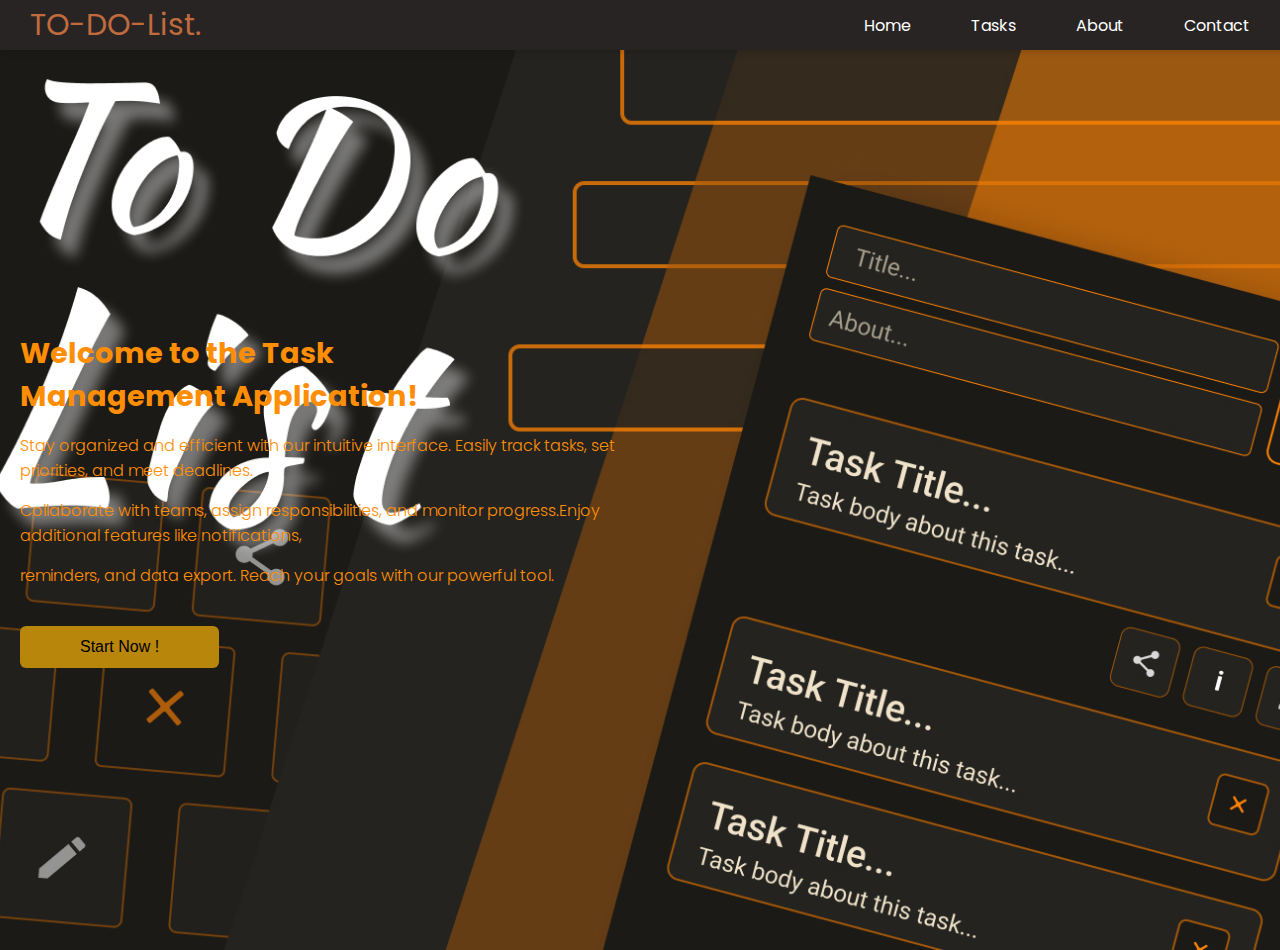
<file: index.html>
<!DOCTYPE html>
<html lang="en">
<head>
    <meta charset="UTF-8">
    <meta name="viewport" content="width=device-width, initial-scale=1.0">
    <title>Task Management Application</title>
    <link rel="stylesheet" href="/css/style.css">
    <link rel="stylesheet" href="https://fonts.googleapis.com/css2?family=Material+Symbols+Outlined:opsz,wght,FILL,GRAD@24,400,0,0">
</head>
<body>
    <header>
        <nav >
            <ul  class="sidebar">
                <li  onclick=" hideSidebar()"> <a href="#"> &times; </a> </li>
                <li ><a href="#" > TO-DO-List<span>.</span></a></li>
                <li><a href="#">Home</a></li>
                <li><a href="tasks.html">Tasks</a></li>
                <li><a href="about.html">About</a></li>
                <li><a href="contact.html">Contact</a></li>
            </ul>
            <ul  >
                <li class="logo" ><a href="#" > TO-DO-List<span>.</span></a></li>
                <li class="hideOnMobile"><a href="#">Home</a></li>
                <li class="hideOnMobile"><a href="tasks.html">Tasks</a></li>
                <li class="hideOnMobile"><a href="about.html">About</a></li>
                <li class="hideOnMobile"><a href="contact.html">Contact</a></li>
                <li class="menu-button"  onclick="showSidebar()" style="size: 30px;"> <a href="#"> &#9776; Menu </a> </li>
            </ul>
        </nav>
    </header>
    <section class="hero-section">
        <div class="content">
            <h1>Welcome to the Task Management Application!</h1>
            <p>Stay organized and efficient with our intuitive interface. Easily track tasks, set priorities, and meet deadlines.</p>
            <p> Collaborate with teams, assign responsibilities, and monitor progress.Enjoy additional features like notifications,</p>
            <p>reminders, and data export. Reach your goals with our powerful tool.</p>
            <button><a href="tasks.html">Start Now !</a></button>
        </div>
    </section>
    <script src="js\main.js"></script>
</body>
</html>
</file>
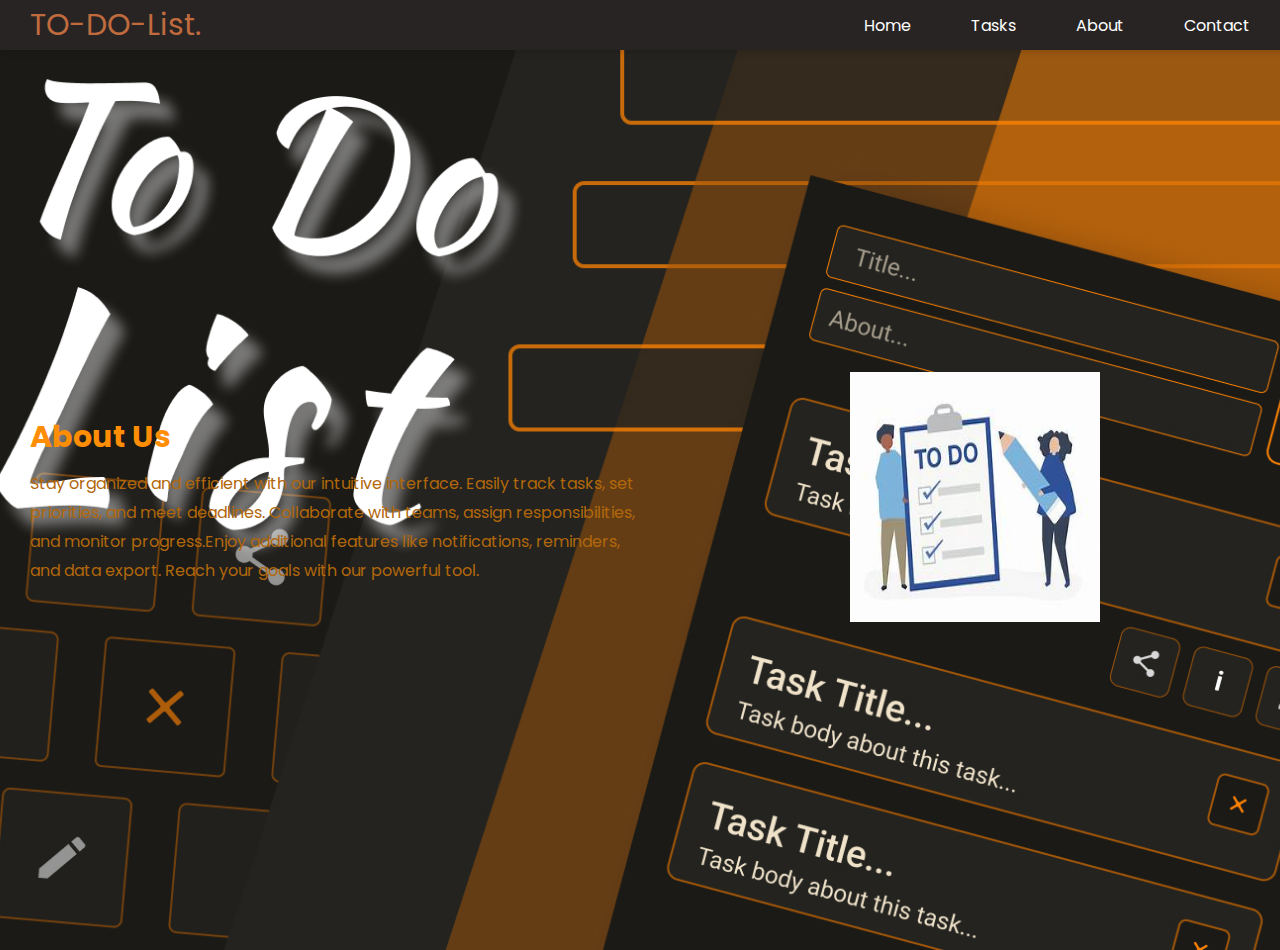
<file: about.html>
<!DOCTYPE html>
<html lang="en">
<head>
    <meta charset="UTF-8">
    <meta name="viewport" content="width=device-width, initial-scale=1.0">
    <title>About</title>
    <link rel="stylesheet" href="/css/style.css">
    <link rel="stylesheet" href="https://fonts.googleapis.com/css2?family=Material+Symbols+Outlined:opsz,wght,FILL,GRAD@24,400,0,0">
</head>
<body>
    <header>
        <nav >
            <ul  class="sidebar">
                <li  onclick=" hideSidebar()"> <a href="#"> &times; </a> </li>
                <li ><a href="#" > TO-DO-List<span>.</span></a></li>
                <li><a href="index.html">Home</a></li>
                <li><a href="tasks.html">Tasks</a></li>
                <li><a href="#">About</a></li>
                <li><a href="contact.html">Contact</a></li>
            </ul>
            <ul  >
                <li class="logo" ><a href="#" > TO-DO-List<span>.</span></a></li>
                <li class="hideOnMobile"><a href="index.html">Home</a></li>
                <li class="hideOnMobile"><a href="tasks.html">Tasks</a></li>
                <li class="hideOnMobile"><a href="#">About</a></li>
                <li class="hideOnMobile"><a href="contact.html">Contact</a></li>
                <li class="menu-button"  onclick="showSidebar()" style="size: 30px;"> <a href="#"> &#9776; Menu </a> </li>
            </ul>
        </nav>
    </header>

    <section > 
        <div class="container">
            <div class="aboutUs">
                <div class="info-box">
                    <h2>About Us</h2>
                    <p>Stay organized and efficient with our intuitive interface. Easily track tasks, set priorities, and meet deadlines.
                        Collaborate with teams, assign responsibilities, and monitor progress.Enjoy additional features like notifications,
                        reminders, and data export. Reach your goals with our powerful tool.
                    </p>
                </div>
                <div class="image-box">
                    <img src="img/th.jpeg" alt="" >
                </div>
            </div>
        </div>
    </section>

    <script src="js\main.js"></script>    
</body>
</html>
</file>
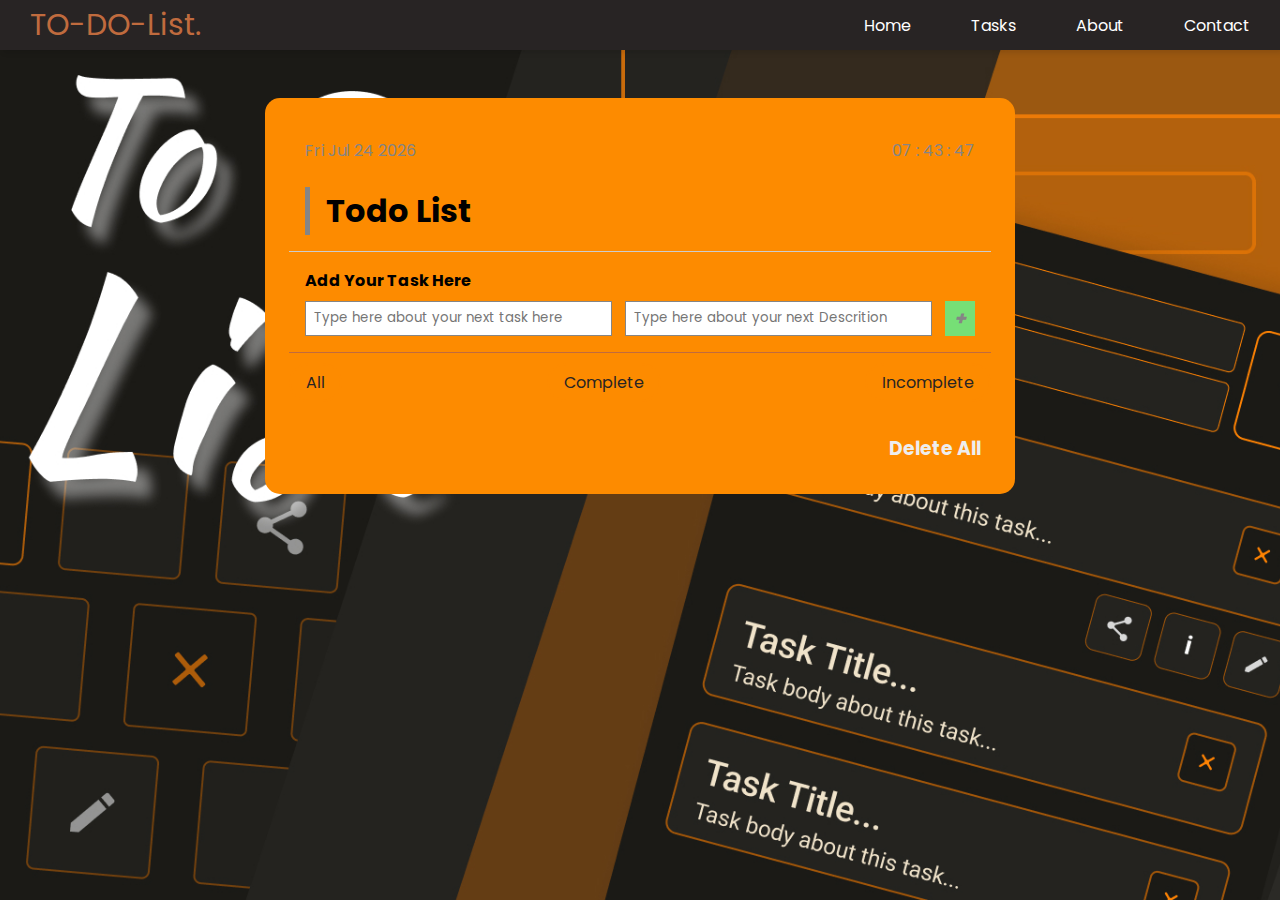
<file: tasks.html>
<!DOCTYPE html>
<html lang="en">
<head>
    <meta charset="UTF-8">
    <meta name="viewport" content="width=device-width, initial-scale=1.0">
    <title>TO DO List</title>
    <link rel="stylesheet" href="/css/style.css">
    <link rel="stylesheet" href="https://fonts.googleapis.com/css2?family=Material+Symbols+Outlined:opsz,wght,FILL,GRAD@24,400,0,0">
    <link rel="stylesheet" href="https://cdnjs.cloudflare.com/ajax/libs/font-awesome/6.2.0/css/all.min.css">    
</head>
<body onload="time()">
    <header>
        <nav >
            <ul  class="sidebar">
                <li  onclick=" hideSidebar()"> <a href="#"> &times; </a> </li>
                <li ><a href="#" > TO-DO-List<span>.</span></a></li>
                <li><a href="index.html">Home</a></li>
                <li><a href="#">Tasks</a></li>
                <li><a href="about.html">About</a></li>
                <li><a href="contact.html">Contact</a></li>
            </ul>
            <ul  >
                <li class="logo" ><a href="#" > TO-DO-List<span>.</span></a></li>
                <li class="hideOnMobile"><a href="index.html">Home</a></li>
                <li class="hideOnMobile"><a href="#">Tasks</a></li>
                <li class="hideOnMobile"><a href="about.html">About</a></li>
                <li class="hideOnMobile"><a href="contact.html">Contact</a></li>
                <li class="menu-button"  onclick="showSidebar()" style="size: 30px;"> <a href="#"> &#9776; Menu </a> </li>
            </ul>
        </nav>
    </header>
    <div class="todo-container">
        <div class="date-hour">
            <p id="date">Date</p>
            <p id="hour">Hour</p>
        </div>
        <header>
            <h1>Todo List</h1>
        </header>

        <!--Add Task-->
        <form action=""  id="todo-form">
            <p>Add Your Task Here</p>
            <div class="form-control">
                <input type="text" id="todo-input" placeholder="Type here about your next task here">
                <input type="text" id="todo-desc" placeholder="Type here about your next Descrition">
                <button type="submit"><i>&#10010</i></button>
            </div>
        </form>

        <!--Edit The Task-->
        <form action="" id="edit-form" class="hide">
            <p>Edit Your Task</p>
            <div class="form-control">
                <input type="text" id="edit-input" placeholder="Type here about your next task here">
                <input type="text" id="edit-inputDesc" placeholder="Type here about your next Descrition">
                <button type="submit"><i class="fa-solid fa-check-double"></i></button>
            </div>
            <button type="button" id="cancel-edit-btn">Cancel</button>
        </form>

        <div id="filter-all">
            <div class="filter"  id="filterAll" data-filter="all">All</div>
            <div class="filter"  id="filter-completed" data-filter="completed">Complete</div>
            <div class="filter" id="filter-pending" data-filter="pending">Incomplete</div>
        </div>
        <!--Task List -->
        <div class="todo-list" id="todo-list">
            <div class="todo">
            </div>
        </div>
        <div id="delete-all">
            <p id="task-count"></p>
            <h3>Delete All</h3>
        </div>
        
    </div>


    <script src="js\main.js"></script>
</body>
</html>
</file>
<file: css/style.css>
/* Importing Google font - Poppins */
@import url('https://fonts.googleapis.com/css2?family=Poppins:wght@300;400;500;600;700&display=swap');

*{
    margin: 0;
    padding: 0;
    box-sizing: border-box;
}
body {
    min-height: 100vh;
    background: url(/img/www.png) center no-repeat;
    background-size: cover;
    font-family: "Poppins",sans-serif;    
}
input,textarea {
    font-family: "Poppins",sans-serif;
    
}
/* Start NavBar Style*/
nav {
background-color: #282424;
box-shadow: 3px 3px 5px rgba(0,0,0,0.1);
}
nav ul { 
    width: 100%;
    list-style: none;
    display: flex;
    justify-content: flex-end;
    align-items: center;
}
nav li {
    height: 50px;
}
nav a { 
    display: flex;
    height: 100%;
    color: #fff;
    text-decoration: none;
    align-items: center;
    padding: 0px 30px ;
    
}
nav a:hover { 
    color: #c06b3e ;
}
nav li:first-child{
    margin-right: auto;
    font-size: 30px;
}
nav li:first-child span{
    color: #c06b3e;
}
.sidebar{
    position: fixed;
    top: 0;
    right: 0;
    height: 100vh;
    width: 250px;
    background-color: #282424;
    backdrop-filter: blur(10px);
    box-shadow: -10px 0px 10px rgba(0,0,0,0.1);
    display: none;
    flex-direction: column;
    align-items: flex-start;
    justify-content: flex-start;
    list-style: none;
    z-index: 9999;
}
.sidebar li {
    width: 100%;
}
.sidebar a {
    width: 100%;
}
.menu-button{
    display: none;
}
/* End NavBar Style*/
/* Start Home Style*/
.hero-section {
    height: 100vh;
    display: flex;
    align-items: center;
    padding: 0 20px;
}
.hero-section .content {
    color:  #ff8e04;
    max-width: 1250px;
    width: 100%;
    margin: 0 auto;
}
.hero-section .content h1 {
    font-size: 1.8rem;
    max-width: 400px;
}
.hero-section .content p {
    font-weight: 300;
    margin-top: 15px;
    max-width: 600px;
}
.hero-section .content button {
    
    outline: none;
    border: none;
    font-size: 1rem;
    font-weight: 500px;
    margin-top: 38px;
    padding: 12px 30px;
    border-radius: 6px ;
    cursor: pointer;
    transition: 0.2 ease;
}
button a { 
    color: black;
    display: flex;
    height: 100%;
    text-decoration: none;
    align-items: center;
    padding: 0px 30px ;
    
}
.hero-section .content button:hover {
    color: #fff;
    background: #c06b3e ;
}
/* End Home Style*/

/* Start About Us Style*/
.container{
    width: 100%;
    margin: auto;
}
.aboutUs{
    height: 100vh;
    display: flex;
    align-items: center;
}
.aboutUs .info-box{
    flex: 1;
    padding: 30px;
}
.aboutUs .info-box h2{
    font-weight: bold;
    font-size: 30px;
    color:  #ff8e04;
    margin: 0 0 10px;
}
.aboutUs .info-box p{
    line-height: 1.8;
    color: #b2670b;
}
.aboutUs .image-box{
    flex: 1;
    text-align: center;
}
.aboutUs .image-box img{
    width: 250px;
    height: 250px;
}
/* End About Us Style*/

/* Start Contact Style*/
.container2{
    position: relative;
    width: 100%;
    min-height: 100vh;
    padding: 2rem;
    overflow: hidden;
    display: flex;
    align-items: center;
    justify-content: center;
}
.form {
    width: 100%;
    max-width: 820px;
    background-color: white ;
    border-radius: 10px;
    box-shadow: 0 0 20px 1px rgba(0 , 0 , 0 , 0.1);
    overflow: hidden;
    display: grid;
    grid-template-columns: repeat(2, 1fr);
}
.contact-info{
    background-color: #b2670b ;
    position: relative;

}
.contact-form{
    background-color:#282424 ;
    position: relative;
}
.contact-info:before{
    content: "";
    position: absolute;
    width: 26px;
    height: 26px;
    background-color:#282424;
    transform: rotate(45deg);
    top: 50px;
    right: -13px;
}
.circle{
    border-radius: 50%;
    background:linear-gradient(135deg , transparent  , #fd8b00);
    position: absolute;
}
.circle.one{
    width: 130px;
    height: 130px;
    top: 130px;
    right: -40px;
}
.circle.two{
    width: 80px;
    height: 80px;
    top: 10px;
    right: 30px;   
}
form{
    padding: 2.3rem 2.3rem;
    z-index: 10;
    overflow: hidden;
    position: relative;
}
.title{
    color: #fff;
    font-weight: 500;
    font-size: 1.5rem;
    line-height: 1;
    margin-bottom:0.7rem;
}
.input-container{
    position: relative;
    margin: 1rem 0;
}

.input {
    width: 100%;
    outline: none;
    border: 2px solid #fafafa;
    padding: 0.8rem 1.2rem;
    background: none;
    color: #FFF;
    font-weight: 500;
    font-size: 0.95rem;
    letter-spacing: 0.5px;
    border-radius: 25px;
    transition: 0.3s;
    
}
textarea.input{
    padding: 0.8rem 1.2rem;
    min-height: 150px;
    border-radius: 22px;
    resize: none;
    overflow-y: auto;
}

.input-container label{
    position: absolute;
    top: 30%;
    left: 15px;
    transform: translate(50%);
    padding: 0 0.4rem;
    color: #fafafa;
    font-size: 0.9rem;
    font-weight: 400;
    pointer-events: none;
    z-index: 1000;
    transition: 0.5s;
}
.input-container.textarea label{
    top: 1rem;
    left: 45px;
    transform: translateY(0);
}
.btn {
    padding: 0.6rem 1.3rem;
    background-color: #fff;
    border: 2px solid #fafafa;
    font-size: 0.95rem;
    color: #b2670b;
    line-height: 1;
    border-radius: 25px;
    outline: none;
    cursor: pointer;
    transition: 0.3s;
}
.btn:hover{
    background-color: transparent;
    color: #fff;
    margin: 0px;
}

.input-container span{
    position: absolute;
    top: 0;
    left: 25px;
    transform: translateY(-50%);
    font-size: 0.8rem;
    padding: 0 0.4rem;
    color: transparent;
    pointer-events: none;
    z-index: 500;
}
.input-container span:before,
.input-container span:after{
    content : "";
    position: absolute;
    width: 10%;
    opacity: 0;
    transition: 0.3s;
    height: 5px;
    background-color: #282424;
    top: 50%;
    transform: translateY(-50%);
}
.input-container span:before {
    left: 50%;
}
.input-container span:after {
    right: 50%;
}
.input-container.focus label{
    top: 5px;
    transform: translateY(-50%);
    left: 25px;
    font-size: 0.8rem;
}
.input-container.focus span:before,
.input-container.focus span:after {
    width: 50%;
    opacity: 1;
}
.contact-info{
    padding: 2.3rem 2.2rem;
    position: relative;
}
.text{
    color: #333;
    margin: 1.5rem 0 2rem 0;
}
.information{
    display: flex;
    color: #252424;
    margin: 0.7rem 0;
    align-items: center;
    font-size: 0.95rem;
}
.icon{
    width: 28px;
    margin-right: 0.7rem;
}
.social-media{
    padding: 2rem 0 0 0;
}
.social-media p {
    color: #333;
}
.social-icons{
    display: flex;
    margin-top: 0.5rem;
    
}
.social-icons a {
    width: 35px;
    height: 35px;
    border-radius:5px ;
    background: linear-gradient(45deg,#252424,#333);
    color: #fd8b00;
    text-align: center;
    line-height: 35px;
    padding-top: 2px;
    margin-right:0.5rem ;
    transition: 0.3s;
}
.social-icons a:hover{
    transform: scale(1.09);
}
.contact-info .circle.three{
    position: absolute;
    width: 160px;
    height: 150px;
    border: 22px solid #282424;
    border-radius: 50%;
    bottom: -97px;
    right: 50px;
    opacity: 0.3;
}
.input-container .error-txt{
    font-size: 14.5px;
    color: #d93025;
    text-align: left;
    margin: 8px 0 8px 8px;
    display: none;
}
form .input-container .error-txt{
    margin-top: 2px;
}
/* End Contact Style*/

/* Start Tasks Style */
.todo-container {
    width: 750px;
    background-color: #fd8b00;
    border-radius: 15px;
    margin: 3rem auto;
    padding: 1.5rem;
}

.form-control {
    display: flex;
}

.form-control input {
    width: 250px;
    flex: 1;
    outline: 0;
    box-shadow: none;
    border: 1px solid #858585;
}

.form-control button {
    background-color: #76df76;
    border: 0px;
    width: 30px;
}

.form-control button:hover {
    background-color: green;
}

.date-hour {
    display: flex;
    align-items: center;
    justify-content: space-between;
    padding: 1rem 1rem 1.5rem 1rem;
    font-size: 16px;
    color: #858585;
}

button {
    background-color: darkgoldenrod;
    color: #858585;
    border: 2px solid #858585;
    padding: 0.2rem 0.4rem;
    font-size: 0.8rem;
    cursor: pointer;
    justify-content: center;
    align-items: center;
    transition: 0.4s;
    border: 1px solid #f5880e;
}

button:hover {
    background-color: orangered;
    color: white;
}

button > i {
    font-weight: bold;
    pointer-events: none;
}

input {
    padding: 0.4rem 0.5rem;
}

.hide {
    display: none;
}

.todo-container header {
    padding: 0 1rem 1rem;
    border-bottom: 1px solid #ccc;
}

header > h1 {
    padding-left: 16px;
    border-left: 5px solid #858585;
}

#todo-form,
#edit-form {
    padding: 1rem;
    border-bottom: 1px solid #c06b3e;
}

#todo-form > p,
#edit-form > p {
    margin-bottom: 0.5rem;
    font-weight: bold;
}

.form-control > input {
    margin-right: 0.8rem;
}

#cancel-edit-btn {
    margin-top: 1rem;
}

.todo,
.todoDescc {
    display: flex;
    justify-content: space-around;
    align-items: center;
    transition: 0.3s;
}

.todoDescc {
    padding-left: 30px;
    border-bottom: 1px solid #ddd;
}

.todo h3 {
    flex: 1;
    font-size: 0.9rem;
}
.todoDescc p {
    font-size: 0.9rem;
}

.todo button,
.todoDescc button {
    margin-left: 0.4rem;
    border-radius: 50px;
    width: 40px;
    height: 40px;
    border: none;
    background-color: #fd8b00;
    color: black;
}

.done {
    background-color: green;
}

.done h3 {
    color: white;
    text-decoration: line-through;
    font-style: italic;
}

.todo button:hover,
.done button,
.todoDescc button:hover {
    background-color: #395169;
    color: #ecf0f1;
}

.done > button:hover {
    background-color: #ecf0f1;
    color: #102F5e;
}

#todo-list {
    max-height: 220px;
    overflow: auto;
}

#cancel-edit-btn {
    margin-left: 0.4rem;
    width: 60px;
    height: 40px;
    border: none;
    background-color: #fd8b00;
    color: black;
}

#cancel-edit-btn:hover {
    background-color: #395169;
    color: #ecf0f1;
}

#filter-all {
    display: flex;
    justify-content: space-between;
    margin-bottom: 25px ;
    margin-top: 10px;
}
.filter{
    color: #282424;
    padding: 5px 15px;
    border-radius: 100px;
    border: 2px solid #fd8b00;
    transition: all 0.2s ease;
    cursor: pointer;
}
.filter.active{
    background-color: green;
    border-radius: 5px;

}
.filter:hover {
    background-color: green;
    border-radius: 5px;

}
#delete-all {
    display: flex;
    color: #eee;
    border-radius: 100px;
    padding: 7px 10px;
    cursor: pointer;
    transition: all 0.2s ease;
    align-items: center;
    justify-content: space-between;
    
}
#delete-all:hover {
    border-radius: 5px;
    background-color: black;
}
#task-count{
    font-size: 15px;
    color: #333;
}

/* End Tasks Style */





@media screen and (max-width: 800px ) {
    .hideOnMobile{
        display: none;     
    }
    .logo {
        margin-right: auto;
        font-size: 20px;
    }
    .menu-button{
        display: block;
    }  
    .hero-section .content{
        text-align: center;
    }
    .hero-section .content :is(h1, p){
        max-width: 100%;
    }
    .hero-section .content h1 {
        font-size: 2.3rem;
        line-height: 60px;
    }
    .hero-section .content button {
        padding: 9px 18px ;
    }
    .container{
        width: 400px;
    }
    .container .aboutUs{
        text-align: center;
        display: flex;
        flex-direction: column;
    }
    .aboutUs .info-box :is(h2, p){
        max-width: 100%;
    }
    .aboutUs .info-box h2{
        font-size: 2.3rem;
        line-height: 60px;
    }
    .aboutUs .info-box p{
        font-size: 1.3rem;
        line-height: 30px;
    }
    .form{
        grid-template-columns: 1fr;
    }
    .contact-info .circle.three{
        bottom: initial;
        top: -75px;
        right: 65px;
        transform: scale(0.95);
    }
    .contact-info:before{
        top: 430px;
        left: initial;
        right: 70px;
    }
    .text{
        margin: 1rem 0 1.5rem 0;
    }
    .social-media{
        padding: 1.5rem 0 0 0;
    }
    .todo-container {
        max-width: 500px;
        margin: 3rem auto  ;
        padding: 0.6rem;
    }
    .form-control input {
        width: 150px;
    }
}
@media screen and (max-width: 460px ) {
    .sidebar{
        width: 100%;
    }
    .logo{
        display: none;
    }
    
    .hero-section .content{
        text-align: center;
    }
    .hero-section .content :is(h1, p){
        max-width: 100%;
    }
    .hero-section .content h1 {
        font-size: 1.1rem;
        line-height: 20px;
    }

    .hero-section .content button {
        padding: 6px 12px ;
    }
    .container{
        width: 300px;
    }
    .container .aboutUs{
        text-align: center;
        display: flex;
        flex-direction: column;
    }
    .aboutUs .info-box :is(h2, p){
        max-width: 100%;
    }
    .aboutUs .info-box h2{
        font-size: 1.8rem;
        line-height: 20px;
    }
    .aboutUs .info-box p{
        font-size: 1rem;
        line-height: 25px;
    }
    .aboutUs .image-box img{
        width: 200px;
        height: 200px;
    } 
    .container2{
        padding: 1.5rem;
    }
    .circle.three{
        display: none;
    }
    form,.contact-info{
        padding: 1.7rem 1.6rem;
    }
    .text, .information, .social-media p {
        font-size: 0.8rem;
    }
    .contact-info:before{
        top: 410px;
        left: initial;
        right: 70px;
    }
    .title{
        font-size: 1.15rem;
    }
    .todo-container {
        width: 400px;
    }    

}
</file>
